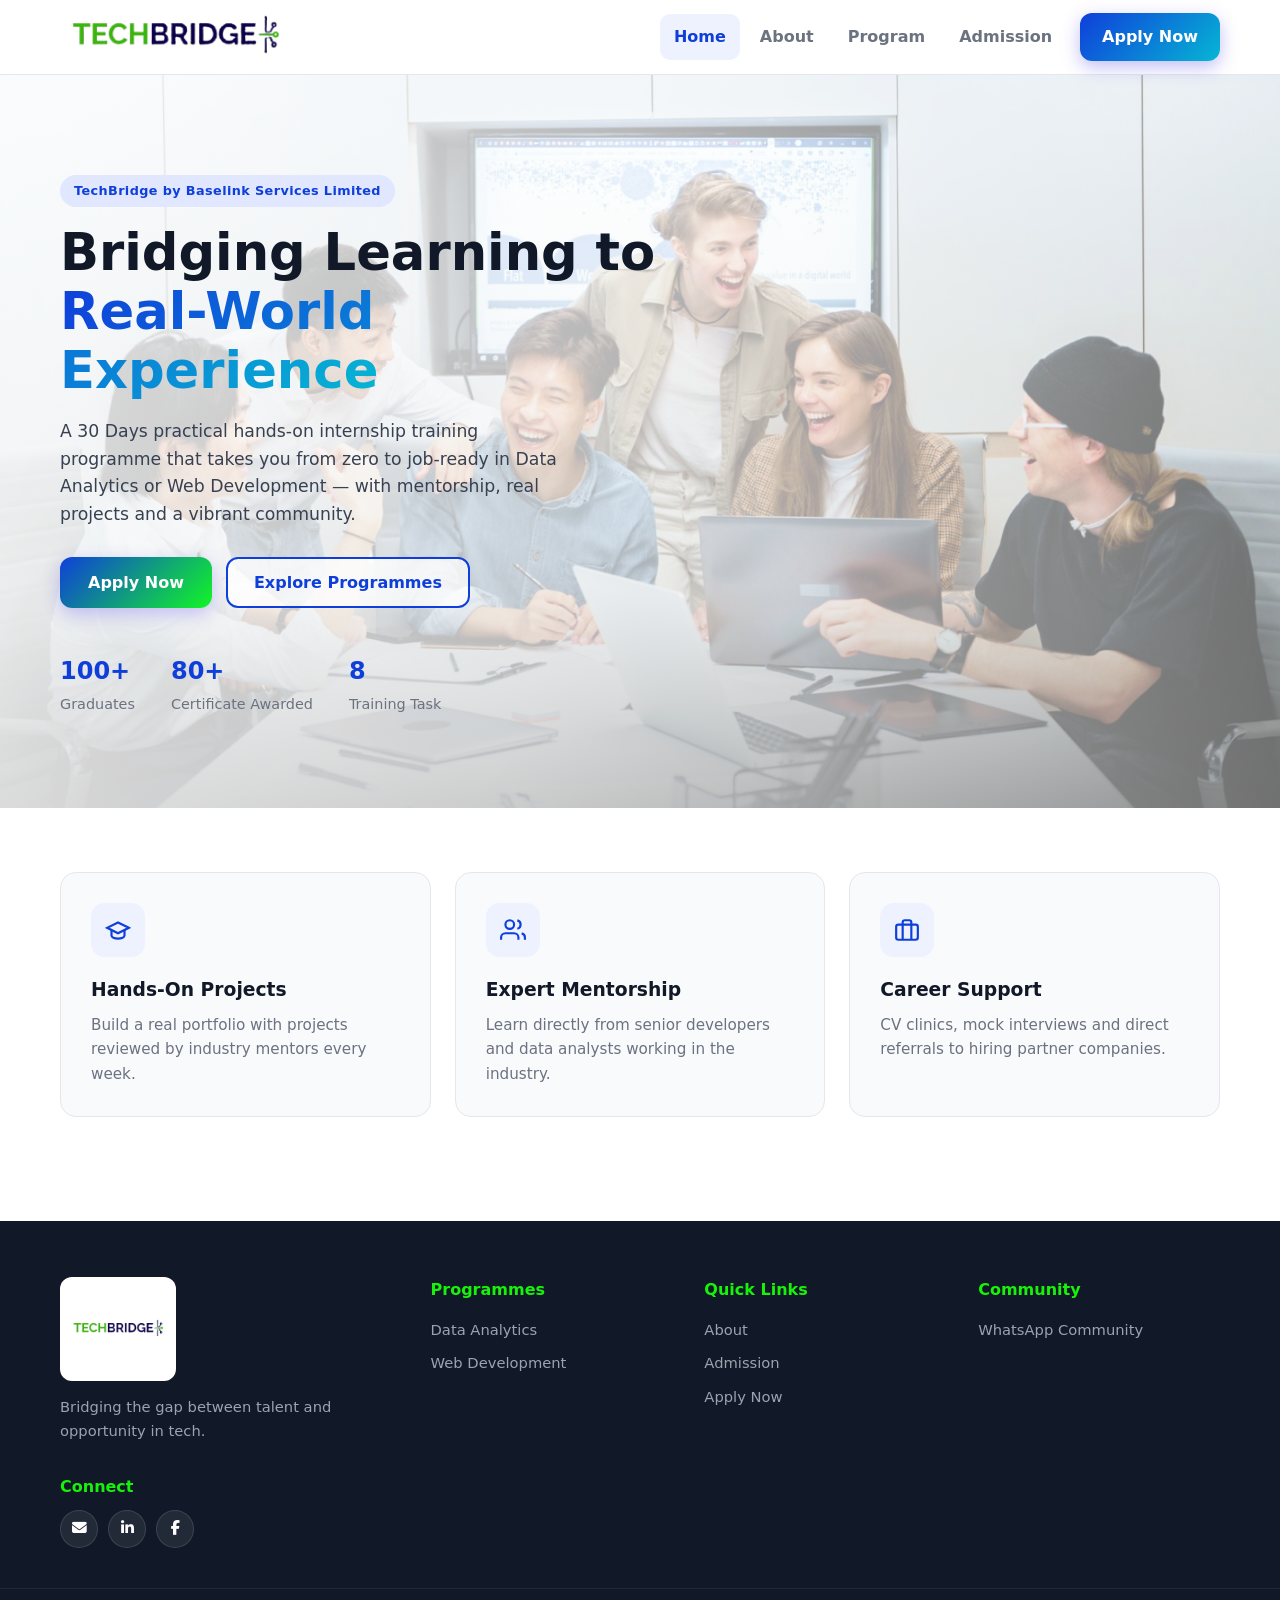
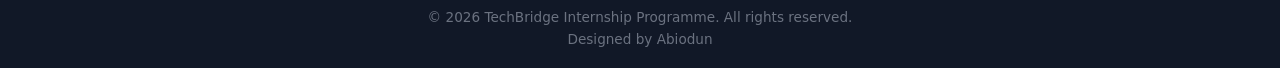
<file: index.html>
<!DOCTYPE html>
<html lang="en">
<head>
<meta charset="UTF-8">
<meta name="viewport" content="width=device-width, initial-scale=1.0">
<title>TechBridge Services — 30DAYS INTERNSHIP TRAINING</title>
<link rel="icon" type="image/png" href="logo.png">  <link rel="stylesheet" href="https://cdnjs.cloudflare.com/ajax/libs/font-awesome/6.5.2/css/all.min.css"><link rel="stylesheet" href="styles.css">
<base target="_blank">
<base target="_blank">

</head>
<body>

<!-- ================= NAVBAR ================= -->
<header class="navbar" id="navbar">
  <div class="container nav-inner">
    <a href="#home" class="brand" data-page="home">
      <img src="logo.png" alt="TechBridge logo" class="brand-logo">
    </a>

    <nav class="nav-links" id="navLinks">
      <a href="#home" class="nav-link active" data-page="home">Home</a>
      <a href="#about" class="nav-link" data-page="about">About</a>

      <!-- Program with dropdown -->
      <div class="dropdown" id="programDropdown">
        <a href="#program" class="nav-link drop-toggle" data-page="program">
          Program
        </a>
        <div class="dropdown-menu">
          <a href="#program/data-analytics" data-page="program" data-program="data-analytics">
           Data Analytics
          </a>
          <a href="#program/web-development" data-page="program" data-program="web-development">
            Web Development
          </a>
        </div>
      </div>

      <a href="#admission" class="nav-link" data-page="admission">Admission</a>
      <a href="#apply" class="btn-apply" data-page="apply">Apply Now</a>
    </nav>

    <button class="hamburger" id="hamburger" aria-label="Menu">
      <span></span><span></span><span></span>
    </button>
  </div>
</header>

<main>

<!-- ================= HOME ================= -->
<section class="page active" id="page-home">
  <div class="hero">
    <div class="container hero-grid">
      <div class="hero-text">
        <span class="badge">TechBridge by Baselink Services Limited</span>
        <h1>Bridging Learning to <br><span class="grad">Real-World Experience</span></h1>
        <p>A 30 Days practical hands-on internship training programme that takes you from zero to job-ready in Data Analytics or Web Development — with mentorship, real projects and a vibrant community.</p>
        <div class="hero-cta">
          <a href="#apply" class="btn-primary" data-page="apply">Apply Now</a>
          <a href="#program" class="btn-ghost" data-page="program">Explore Programmes</a>
        </div>
        <div class="hero-stats">
          <div><strong>100+</strong><span>Graduates</span></div>
          <div><strong>80+</strong><span>Certificate Awarded</span></div>
          <div><strong>8</strong><span>Training Task</span></div>
        </div>
      </div>
    </div>
  </div>

  <div class="container features">
    <div class="feature-card">
      <div class="f-icon"><svg width="26" height="26" viewBox="0 0 24 24" fill="none" stroke="currentColor" stroke-width="2"><path d="M22 10L12 5 2 10l10 5 10-5z"/><path d="M6 12v5c0 1.7 2.7 3 6 3s6-1.3 6-3v-5"/></svg></div>
      <h3>Hands-On Projects</h3>
      <p>Build a real portfolio with projects reviewed by industry mentors every week.</p>
    </div>
    <div class="feature-card">
      <div class="f-icon"><svg width="26" height="26" viewBox="0 0 24 24" fill="none" stroke="currentColor" stroke-width="2"><path d="M17 21v-2a4 4 0 00-4-4H5a4 4 0 00-4 4v2"/><circle cx="9" cy="7" r="4"/><path d="M23 21v-2a4 4 0 00-3-3.87M16 3.13a4 4 0 010 7.75"/></svg></div>
      <h3>Expert Mentorship</h3>
      <p>Learn directly from senior developers and data analysts working in the industry.</p>
    </div>
    <div class="feature-card">
      <div class="f-icon"><svg width="26" height="26" viewBox="0 0 24 24" fill="none" stroke="currentColor" stroke-width="2"><rect x="2" y="7" width="20" height="14" rx="2"/><path d="M16 21V5a2 2 0 00-2-2h-4a2 2 0 00-2 2v16"/></svg></div>
      <h3>Career Support</h3>
      <p>CV clinics, mock interviews and direct referrals to hiring partner companies.</p>
    </div>
  </div>
</section>

<!-- ================= ABOUT ================= -->
<section class="page" id="page-about">
  <div class="container section-pad">
    <div class="about-grid">
      <div class="about-img">
        <img src="hero-interns.png" alt="TechBridge training session">
      </div>
      <div>
        <span class="badge">About TechBridge</span>
        <h2>Bridging the gap between talent and opportunity</h2>
        <p>TechBridge is a tech internship training initiative designed to equip young graduates and career-switchers with in-demand digital skills. We combine structured curricula, live classes, practical assignments and community learning to turn beginners into employable tech professionals.</p>
        <p>Our mission is simple: <strong>no one should be left behind in the digital economy.</strong> Whether you dream of analysing data that drives business decisions or building websites used by thousands, TechBridge gives you the bridge to get there.</p>
      
        
        <ul class="check-list">
        <span class="badge">Benefits in TechBridge</span>
          <li>30Days intensive, internship-style training</li>
          <li>Choose between Data Analytics and Web Development</li>
          <li>Certification plus Recommendation letter on completion</li>
          <li>Lifetime access to the TechBridge alumni community</li>
          <li>Fast job alert from the techbridge job board</li>
        </ul>
      </div>
    </div>
  </div>
</section>

<!-- ================= PROGRAM DETAIL ================= -->
<section class="page" id="page-program">
  <div class="container section-pad">
    <div class="program-tabs">
      <button class="tab-btn" data-prog-tab="data-analytics">Data Analytics</button>
      <button class="tab-btn" data-prog-tab="web-development">Web Development</button>
    </div>

    <div class="program-start-grid" aria-label="Start a training track">
      <a class="program-start-card" href="Program.html#data-analytics">
        <span class="start-tag">Data Analytics</span>
        <h3>Start Now</h3>
        <p>Unlock 8 practical analytics tasks and track your 30-day training journey.</p>
        <span class="start-action">Enter access code <span aria-hidden="true">&rarr;</span></span>
      </a>
      <a class="program-start-card" href="Program.html#web-development">
        <span class="start-tag">Web Development</span>
        <h3>Start Now</h3>
        <p>Unlock 8 hands-on development tasks and monitor your progress over 30 days.</p>
        <span class="start-action">Enter access code <span aria-hidden="true">&rarr;</span></span>
      </a>
    </div>

    <div id="programContent"><!-- rendered by JS --></div>
  </div>
</section>

<!-- ================= ADMISSION ================= -->
<section class="page" id="page-admission">
  <div class="container section-pad">
    <div class="section-head">
      <span class="badge">Admissions</span>
      <h2>How to Get Admitted</h2>
      <p>Four simple steps stand between you and your TechBridge seat.</p>
    </div>
    <div class="steps">
      <div class="step">
        <div class="step-num">1</div>
        <h3>Choose a Programme</h3>
        <p>Review the Data Analytics and Web Development tracks and pick the one that fits your goals.</p>
      </div>
      <div class="step">
        <div class="step-num">2</div>
        <h3>Apply Online</h3>
        <p>Download the application form on the Apply Now page, complete it and submit before the deadline.</p>
      </div>
      <div class="step">
        <div class="step-num">3</div>
        <h3>Join the Community</h3>
        <p>Joining the TechBridge WhatsApp Community is mandatory — assessments and updates are announced there.</p>
      </div>
      <div class="step">
        <div class="step-num">4</div>
        <h3>Assessment &amp; Onboarding</h3>
        <p>Shortlisted candidates complete a short aptitude assessment, then receive onboarding details.</p>
      </div>
    </div>
    <div class="cta-band">
      <div>
        <h3>Ready to start your journey?</h3>
        <p>Applications for the 2026/2027 cohort close soon.</p>
      </div>
      <a href="#apply" class="btn-primary" data-page="apply">Apply Now</a>
    </div>
  </div>
</section>

<!-- ================= APPLY NOW ================= -->
<section class="page" id="page-apply">
  <div class="container section-pad">
    <div class="section-head">
      <span class="badge">Apply Now</span>
      <h2>Application &amp; Submission</h2>
      <p>Follow the three steps below to complete your application.</p>
    </div>

    <div class="apply-grid">
      <!-- Step 1: Download form -->
      <div class="apply-card">
        <div class="apply-step-tag">Step 1</div>
        <div class="f-icon"><svg width="26" height="26" viewBox="0 0 24 24" fill="none" stroke="currentColor" stroke-width="2"><path d="M21 15v4a2 2 0 01-2 2H5a2 2 0 01-2-2v-4"/><path d="M7 10l5 5 5-5"/><path d="M12 15V3"/></svg></div>
        <h3>Download Application Form</h3>
        <p>Get the official TechBridge application form (PDF). Fill in all sections clearly.</p>
        <a href="https://docs.google.com/forms/u/0/d/e/1FAIpQLScoEhKAAUHw0lB2lzI5oT4x_VPQNSY2XE8Hv71q0XZ7IS_3bA/closedform" download class="btn-primary btn-block">
          Download Application Form
        </a>
      </div>

      <!-- Step 2: Mandatory WhatsApp -->
      <div class="apply-card highlight">
        <div class="apply-step-tag">Step 2 — Mandatory</div>
        <div class="f-icon wa"><svg width="26" height="26" viewBox="0 0 24 24" fill="currentColor"><path d="M17.47 14.38c-.3-.15-1.76-.87-2.03-.97-.27-.1-.47-.15-.67.15-.2.3-.77.96-.94 1.16-.17.2-.35.22-.64.07-.3-.15-1.26-.46-2.4-1.47-.88-.79-1.48-1.76-1.65-2.06-.17-.3-.02-.46.13-.6.13-.14.3-.35.45-.52.15-.17.2-.3.3-.5.1-.2.05-.37-.02-.52-.08-.15-.67-1.62-.92-2.22-.24-.58-.49-.5-.67-.51h-.57c-.2 0-.52.07-.8.37-.27.3-1.04 1.02-1.04 2.5 0 1.47 1.07 2.89 1.22 3.09.15.2 2.11 3.22 5.1 4.51.71.31 1.27.49 1.7.63.72.23 1.37.2 1.88.12.58-.09 1.76-.72 2-1.42.25-.7.25-1.3.18-1.42-.07-.12-.27-.2-.57-.35m-5.42 7.4h-.01a9.87 9.87 0 01-5.03-1.38l-.36-.21-3.74.98 1-3.65-.24-.37a9.86 9.86 0 01-1.51-5.26c0-5.45 4.44-9.88 9.9-9.88a9.82 9.82 0 016.99 2.9 9.82 9.82 0 012.89 7c0 5.45-4.44 9.87-9.89 9.87m8.42-18.29A11.82 11.82 0 0012.05 0C5.5 0 .16 5.33.16 11.89c0 2.1.55 4.14 1.59 5.95L.05 24l6.3-1.65a11.9 11.9 0 005.68 1.45h.01c6.55 0 11.89-5.33 11.89-11.89 0-3.18-1.24-6.16-3.48-8.41"/></svg></div>
        <h3>Join TechBridge WhatsApp Community</h3>
        <p>Joining the WhatsApp community is <strong>mandatory</strong>. Admission updates, assessment dates and onboarding instructions are only announced there.</p>
        <a href="https://chat.whatsapp.com/Techbridge Whatsapp Community" target="_blank" rel="noopener" class="btn-wa btn-block">
          Join WhatsApp Community
        </a>
      </div>

      <!-- Step 3: Submit -->
      <div class="apply-card">
        <div class="apply-step-tag">Step 3</div>
        <div class="f-icon"><svg width="26" height="26" viewBox="0 0 24 24" fill="none" stroke="currentColor" stroke-width="2"><path d="M22 2L11 13"/><path d="M22 2l-7 20-4-9-9-4 20-7z"/></svg></div>
        <h3>Submit Your Application</h3>
        <p>Upload your completed application form below and confirm you have joined the WhatsApp community.</p>
        <form id="applyForm" class="apply-form">
          <input type="text" id="applicantName" placeholder="Full Name" required>
          <input type="email" id="applicantEmail" placeholder="Email Address" required>
          

          <!-- Upload completed application form -->
          <input type="file" id="applicationFile" accept=".pdf,.doc,.docx,.jpg,.jpeg,.png" required hidden>
          <label class="file-drop" for="applicationFile" id="fileDropLabel">
            <svg width="24" height="24" viewBox="0 0 24 24" fill="none" stroke="currentColor" stroke-width="2"><path d="M21 15v4a2 2 0 01-2 2H5a2 2 0 01-2-2v-4"/><path d="M17 8l-5-5-5 5"/><path d="M12 3v12"/></svg>
            <span id="fileDropText"><strong>Upload completed application form</strong><small>PDF, DOC or image — max 10 MB</small></span>
          </label>
          <p class="file-error" id="fileError" hidden>Please upload your completed application form to submit.</p>

          <label class="confirm-check">
            <input type="checkbox" id="waConfirm" required>
            <span>I confirm that I have joined the <strong>TechBridge WhatsApp Community</strong> (mandatory).</span>
          </label>
          <button type="submit" class="btn-primary btn-block">Submit Application</button>
        </form>
        <div id="applySuccess" class="apply-success" hidden>
          <svg width="40" height="40" viewBox="0 0 24 24" fill="none" stroke="#16a34a" stroke-width="2"><circle cx="12" cy="12" r="10"/><path d="M8 12l3 3 5-6"/></svg>
          <p><strong>Application received!</strong><br>Check the WhatsApp community for your assessment schedule.</p>
        </div>
      </div>
    </div>
  </div>
</section>

</main>

<!-- ================= FOOTER ================= -->
<footer class="footer">
  <div class="container footer-grid">
    <div>
      <span class="footer-logo-chip"><img src="logo.png" alt="TechBridge logo" class="footer-logo"></span>
      <p>Bridging the gap between talent and opportunity in tech.</p>
    </div>
    <div>
      <h4>Programmes</h4>
      <a href="#program/data-analytics" data-page="program" data-program="data-analytics">Data Analytics</a>
      <a href="#program/web-development" data-page="program" data-program="web-development">Web Development</a>
    </div>
    <div>
      <h4>Quick Links</h4>
      <a href="#about" data-page="about">About</a>
      <a href="#admission" data-page="admission">Admission</a>
      <a href="#apply" data-page="apply">Apply Now</a>
    </div>
    <div>
      <h4>Community</h4>
      <a href="https://chat.whatsapp.com/Techbridge Whatsapp Community" target="_blank" rel="noopener">WhatsApp Community</a>
    </div>
    <div>
      <h4>Connect</h4>
      <div class="footer-connect-list">
        <a class="footer-social-link" href="mailto:techbridgebaselink@gmail.com" aria-label="Gmail" target="_blank" rel="noopener"><i class="fa-solid fa-envelope"></i></a>
        <a class="footer-social-link" href="https://www.linkedin.com/company/techbridge-services/" aria-label="LinkedIn" target="_blank" rel="noopener"><i class="fa-brands fa-linkedin-in"></i></a>
        <a class="footer-social-link" href="https://www.facebook.com/p/Baselink-Services-100066771475783/" aria-label="Facebook" target="_blank" rel="noopener"><i class="fa-brands fa-facebook-f"></i></a>
      </div>
    </div>
  </div>
  <div class="footer-bar">© 2026 TechBridge Internship Programme. All rights reserved.<br>Designed by Abiodun</div>
</footer>

<script src="script.js"></script>
</body>
</html>
</file>
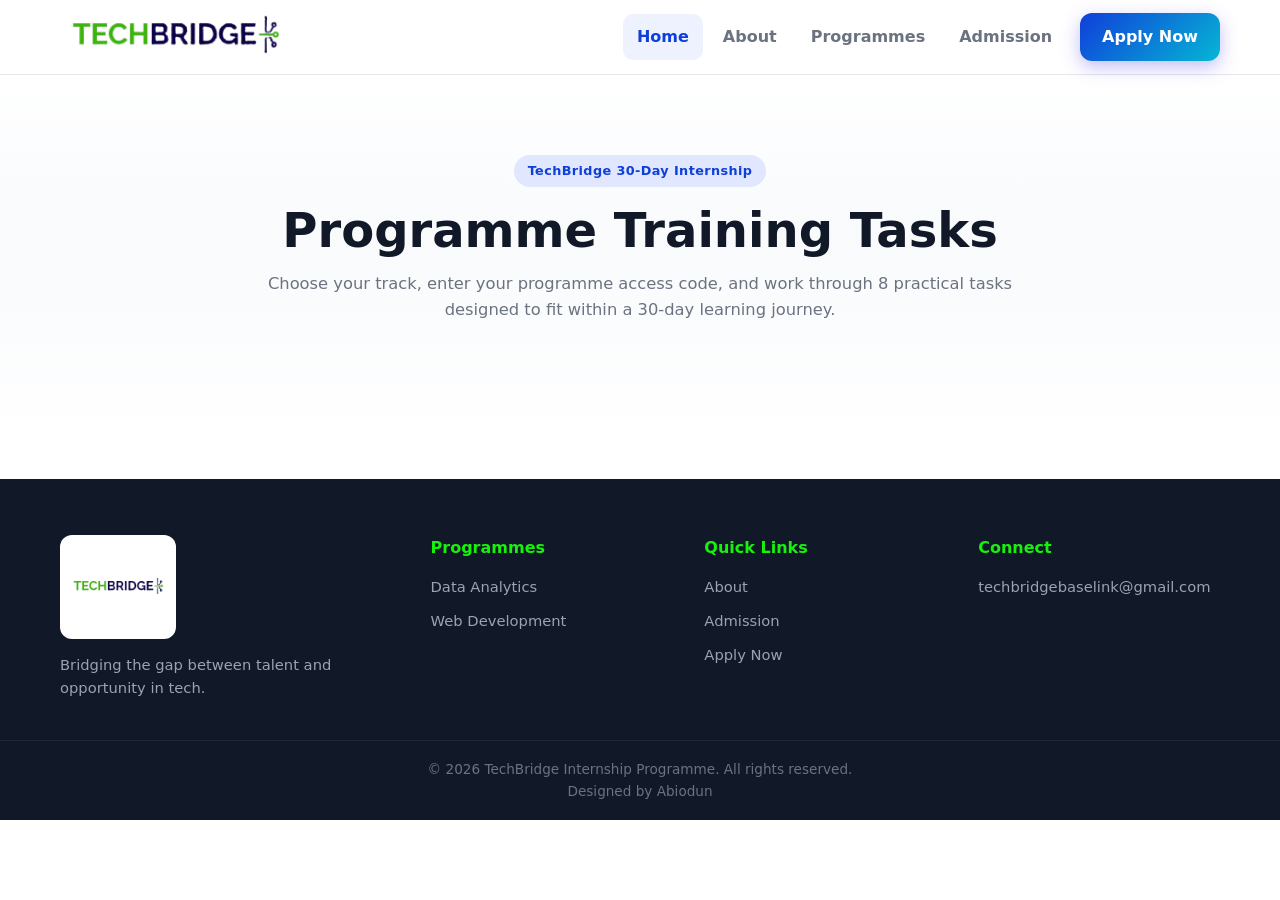
<file: Program.html>
<!DOCTYPE html>
<html lang="en">
<head>
  <meta charset="UTF-8">
  <meta name="viewport" content="width=device-width, initial-scale=1.0">
  <title>Program Tasks — TechBridge Services</title>
  <link rel="icon" type="image/png" href="logo.png">
  <link rel="stylesheet" href="styles.css">
<base target="_blank">
</head>
<body>

<!-- ================= NAVBAR ================= -->
<header class="navbar" id="navbar">
  <div class="container nav-inner">
    <a href="index.html#home" class="brand" aria-label="TechBridge home">
      <img src="logo.png" alt="TechBridge logo" class="brand-logo">
    </a>

    <nav class="nav-links" id="navLinks" aria-label="Primary navigation">
      <a href="index.html#home" class="nav-link active">Home</a>
      <a href="index.html#about" class="nav-link">About</a>
      <a href="index.html#program" class="nav-link">Programmes</a>
      <a href="index.html#admission" class="nav-link">Admission</a>
      <a href="index.html#apply" class="btn-apply">Apply Now</a>
    </nav>

    <button class="hamburger" id="hamburger" aria-label="Open menu" aria-expanded="false">
      <span></span><span></span><span></span>
    </button>
  </div>
</header>

<main class="page active program-task-page">

<!-- ================= PROGRAMME TASKS ================= -->
<section class="container section-pad">
  <div class="program-page-head">
    <span class="badge">TechBridge 30-Day Internship</span>
    <h1>Programme Training Tasks</h1>
    <p>Choose your track, enter your programme access code, and work through 8 practical tasks designed to fit within a 30-day learning journey.</p>
  </div>

  <!-- Access code gate -->
  <section class="access-panel" id="accessPanel" aria-labelledby="accessTitle" hidden>
    <div class="access-card">
      <div class="access-lock" aria-hidden="true">
        <svg width="30" height="30" viewBox="0 0 24 24" fill="none" stroke="currentColor" stroke-width="2" stroke-linecap="round" stroke-linejoin="round">
          <rect x="3" y="11" width="18" height="11" rx="2"></rect>
          <path d="M7 11V7a5 5 0 0 1 10 0v4"></path>
        </svg>
      </div>
      <span class="badge">Restricted Programme Area</span>
      <h2 id="accessTitle">Enter Access Code</h2>
      <p id="accessIntro">Enter the access code provided by TechBridge to open your 30-day task list.</p>

      <form class="access-form" id="accessForm" novalidate>
        <label for="accessCode" hidden>Access code</label>
        <input type="password" id="accessCode" placeholder="Enter access code" autocomplete="off" required>
        <p class="access-error" id="accessError" role="alert" hidden>Incorrect access code. Please try again.</p>
        <button type="submit" class="btn-primary btn-block">Unlock Tasks</button>
      </form>
      <p class="access-note">Access codes are not case-sensitive. Only enter a code shared by TechBridge.</p>
    </div>
  </section>

  <!-- Unlocked task area -->
  <section class="task-area" id="taskArea" hidden aria-live="polite">
    <div class="task-toolbar">
      <div>
        <span class="badge">Tasks Unlocked</span>
        <h2 id="activeProgramName">Programme Tasks</h2>
      </div>
      <div class="task-toolbar-actions">
        <button class="btn-secondary" type="button" id="changeProgramBtn">Change Programme</button>
        <button class="btn-danger" type="button" id="resetProgressBtn">Reset Progress</button>
      </div>
    </div>

    <div class="progress-card">
      <div class="progress-card-head">
        <h3>Overall 30-Day Progress</h3>
        <strong id="overallProgressText">0 / 8 tasks completed</strong>
      </div>
      <div class="progress-track" role="progressbar" aria-label="Overall task completion" aria-valuemin="0" aria-valuemax="8" aria-valuenow="0" id="overallProgressTrack">
        <span class="progress-fill" id="overallProgressFill"></span>
      </div>
      <div class="progress-days"><span>Day 1</span><span>Day 30</span></div>
      <p class="progress-note" id="progressNote">Check off each task as you complete it. Your progress is saved on this device.</p>
    </div>

    <div class="task-grid" id="taskGrid"></div>
  </section>
</section>
</main>

<!-- ================= FOOTER ================= -->
<footer class="footer">
  <div class="container footer-grid">
    <div>
      <span class="footer-logo-chip"><img src="logo.png" alt="TechBridge logo" class="footer-logo"></span>
      <p>Bridging the gap between talent and opportunity in tech.</p>
    </div>
    <div>
      <h4>Programmes</h4>
      <a href="index.html#program/data-analytics">Data Analytics</a>
      <a href="index.html#program/web-development">Web Development</a>
    </div>
    <div>
      <h4>Quick Links</h4>
      <a href="index.html#about">About</a>
      <a href="index.html#admission">Admission</a>
      <a href="index.html#apply">Apply Now</a>
    </div>
    <div>
      <h4>Connect</h4>
      <a href="mailto:techbridgebaselink@gmail.com">techbridgebaselink@gmail.com</a>
    </div>
  </div>
  <div class="footer-bar">&copy; 2026 TechBridge Internship Programme. All rights reserved.<br>Designed by Abiodun</div>
</footer>

<script>
(function () {
  'use strict';

  var ACCESS_CODE = 'techbridge';
  var STORAGE_PREFIX = 'techbridge-task-progress-';

  var programs = {
    'data-analytics': {
      shortName: 'Data Analytics',
      title: 'Data Analytics Tasks',
      intro: 'Follow eight practical milestones from data preparation to a final analytics presentation.',
      tasks: [
        { days: 'Days 1–3', title: 'Set Up Your Analytics Workspace', description: 'Install your spreadsheet tool, organize your project folders, and complete a data hygiene checklist.' },
        { days: 'Days 4–6', title: 'Collect and Clean Sample Data', description: 'Gather a sample dataset, remove duplicates, correct formats, and document every cleaning step.' },
        { days: 'Days 7–9', title: 'Master Spreadsheet Formulas', description: 'Use formulas, functions, and pivot tables to summarize raw data and answer practical questions.' },
        { days: 'Days 10–13', title: 'Learn SQL Fundamentals', description: 'Write SELECT, WHERE, GROUP BY, and JOIN queries to retrieve and aggregate information from tables.' },
        { days: 'Days 14–17', title: 'Build Your First Dashboard', description: 'Turn cleaned data into clear charts and an interactive dashboard with a simple written insight.' },
        { days: 'Days 18–22', title: 'Complete a Business Analysis Project', description: 'Analyze a realistic business dataset, identify trends, and prepare a concise KPI report.' },
        { days: 'Days 23–27', title: 'Publish Your Portfolio', description: 'Polish your workbook and dashboard, add documentation, and publish the project to your portfolio.' },
        { days: 'Days 28–30', title: 'Final Assessment and Review', description: 'Submit your capstone, present your findings, and apply mentor feedback to improve your work.' }
      ]
    },
    'web-development': {
      shortName: 'Web Development',
      title: 'Web Development Tasks',
      intro: 'Move through eight practical milestones from web foundations to a reviewed final project.',
      tasks: [
        { days: 'Days 1–3', title: 'Set Up Your Development Environment', description: 'Install your code editor, browser tools, and Git, then create your first project repository.' },
        { days: 'Days 4–7', title: 'Build a Semantic HTML Page', description: 'Create a structured webpage with headings, navigation, content sections, forms, and accessible markup.' },
        { days: 'Days 8–11', title: 'Style a Responsive Layout', description: 'Apply CSS layouts, typography, colors, hover states, and mobile-first responsive design rules.' },
        { days: 'Days 12–15', title: 'Add JavaScript Interactivity', description: 'Use variables, functions, events, and DOM manipulation to make the page respond to users.' },
        { days: 'Days 16–19', title: 'Work with APIs and Data', description: 'Fetch sample data, handle loading and error states, and render the results dynamically.' },
        { days: 'Days 20–24', title: 'Build a Mini Web Project', description: 'Combine HTML, CSS, and JavaScript to deliver an interactive project with complete validation.' },
        { days: 'Days 25–27', title: 'Deploy Your Portfolio', description: 'Host your project, write clear documentation, and add the live link to your portfolio.' },
        { days: 'Days 28–30', title: 'Final Project and Code Review', description: 'Submit your capstone project, walk through your code, and implement final mentor feedback.' }
      ]
    }
  };

  var startButtons = document.querySelectorAll('[data-start-program]');
  var programStartGrid = document.getElementById('programStartGrid');
  var accessPanel = document.getElementById('accessPanel');
  var accessForm = document.getElementById('accessForm');
  var accessCode = document.getElementById('accessCode');
  var accessError = document.getElementById('accessError');
  var accessTitle = document.getElementById('accessTitle');
  var accessIntro = document.getElementById('accessIntro');
  var taskArea = document.getElementById('taskArea');
  var activeProgramName = document.getElementById('activeProgramName');
  var taskGrid = document.getElementById('taskGrid');
  var overallProgressText = document.getElementById('overallProgressText');
  var overallProgressTrack = document.getElementById('overallProgressTrack');
  var overallProgressFill = document.getElementById('overallProgressFill');
  var progressNote = document.getElementById('progressNote');
  var changeProgramBtn = document.getElementById('changeProgramBtn');
  var resetProgressBtn = document.getElementById('resetProgressBtn');
  var hamburger = document.getElementById('hamburger');
  var navLinks = document.getElementById('navLinks');

  var activeProgramKey = null;

  function getSavedProgress(key) {
    try {
      return JSON.parse(localStorage.getItem(STORAGE_PREFIX + key) || '[]');
    } catch (error) {
      return [];
    }
  }

  function saveProgress(key, completedIndexes) {
    localStorage.setItem(STORAGE_PREFIX + key, JSON.stringify(completedIndexes));
  }

  function updateOverallProgress() {
    var checked = taskGrid.querySelectorAll('input[type="checkbox"]:checked').length;
    var percentage = Math.round((checked / 8) * 100);

    overallProgressText.textContent = checked + ' / 8 tasks completed';
    overallProgressFill.style.width = percentage + '%';
    overallProgressTrack.setAttribute('aria-valuenow', String(checked));
    progressNote.textContent = checked === 8
      ? 'Excellent work — you have completed all 8 tasks within the 30-day journey.'
      : 'Check off each task as you complete it. Your progress is saved on this device.';
  }

  function buildTaskCards(key) {
    var program = programs[key];
    taskGrid.innerHTML = '';

    program.tasks.forEach(function (task, index) {
      var card = document.createElement('article');
      card.className = 'task-card';

      var cardTop = document.createElement('div');
      cardTop.className = 'task-card-top';

      var taskNumber = document.createElement('div');
      taskNumber.className = 'task-number';
      taskNumber.textContent = String(index + 1).padStart(2, '0');
      taskNumber.setAttribute('aria-label', 'Task ' + (index + 1));

      var taskDays = document.createElement('span');
      taskDays.className = 'task-days';
      taskDays.textContent = task.days;

      cardTop.appendChild(taskNumber);
      cardTop.appendChild(taskDays);

      var heading = document.createElement('h3');
      heading.textContent = task.title;

      var description = document.createElement('p');
      description.textContent = task.description;

      var positionLabel = document.createElement('div');
      positionLabel.className = 'task-position-label';
      positionLabel.textContent = 'Task ' + (index + 1) + ' of 8 • ' + task.days + ' of 30';

      var track = document.createElement('div');
      track.className = 'task-track';
      track.setAttribute('role', 'progressbar');
      track.setAttribute('aria-label', 'Position across the 8-task programme');
      track.setAttribute('aria-valuemin', '0');
      track.setAttribute('aria-valuemax', '8');
      track.setAttribute('aria-valuenow', String(index + 1));

      var fill = document.createElement('span');
      fill.className = 'task-track-fill';
      fill.style.width = (((index + 1) / 8) * 100) + '%';
      track.appendChild(fill);

      var label = document.createElement('label');
      label.className = 'task-check';

      var checkbox = document.createElement('input');
      checkbox.type = 'checkbox';
      checkbox.dataset.taskIndex = String(index);
      checkbox.checked = getSavedProgress(key).indexOf(index) !== -1;

      var labelText = document.createElement('span');
      labelText.textContent = 'Mark task as complete';

      var completeNote = document.createElement('span');
      completeNote.className = 'task-complete-note';
      completeNote.textContent = 'Completed';

      label.appendChild(checkbox);
      label.appendChild(labelText);
      label.appendChild(completeNote);

      card.appendChild(cardTop);
      card.appendChild(heading);
      card.appendChild(description);
      card.appendChild(positionLabel);
      card.appendChild(track);
      card.appendChild(label);

      if (checkbox.checked) {
        card.classList.add('completed');
      }

      checkbox.addEventListener('change', function () {
        var completed = getSavedProgress(key);
        var currentIndex = Number(checkbox.dataset.taskIndex);

        if (checkbox.checked && completed.indexOf(currentIndex) === -1) {
          completed.push(currentIndex);
        }

        if (!checkbox.checked) {
          completed = completed.filter(function (item) { return item !== currentIndex; });
        }

        completed.sort(function (a, b) { return a - b; });
        saveProgress(key, completed);
        card.classList.toggle('completed', checkbox.checked);
        updateOverallProgress();
      });

      taskGrid.appendChild(card);
    });

    updateOverallProgress();
  }

  function showAccessGate(key) {
    if (!programs[key]) {
      return;
    }

    activeProgramKey = key;
    var program = programs[key];

    accessTitle.textContent = 'Unlock ' + program.shortName + ' Tasks';
    accessIntro.textContent = 'Enter the access code provided by TechBridge to open the 8-task, 30-day ' + program.shortName + ' journey.';
    accessCode.value = '';
    accessError.hidden = true;
    accessPanel.hidden = false;
    taskArea.hidden = true;

    if (history.replaceState) {
      history.replaceState(null, '', '#' + key);
    }

    accessCode.focus();
    accessPanel.scrollIntoView({ behavior: 'smooth', block: 'center' });
  }

  function unlockProgram() {
    var enteredCode = accessCode.value.trim().toLowerCase();

    if (enteredCode !== ACCESS_CODE) {
      accessError.hidden = false;
      accessCode.focus();
      accessCode.select();
      return;
    }

    accessError.hidden = true;
    accessPanel.hidden = true;
    taskArea.hidden = false;
    activeProgramName.textContent = programs[activeProgramKey].title;
    buildTaskCards(activeProgramKey);
    taskArea.scrollIntoView({ behavior: 'smooth', block: 'start' });
  }

  startButtons.forEach(function (button) {
    button.addEventListener('click', function () {
      showAccessGate(button.getAttribute('data-start-program'));
    });
  });

  accessForm.addEventListener('submit', function (event) {
    event.preventDefault();
    unlockProgram();
  });

  changeProgramBtn.addEventListener('click', function () {
    taskArea.hidden = true;
    accessPanel.hidden = true;
    programStartGrid.scrollIntoView({ behavior: 'smooth', block: 'center' });
  });

  resetProgressBtn.addEventListener('click', function () {
    var shouldReset = window.confirm('Reset all saved progress for this programme?');
    if (!shouldReset || !activeProgramKey) {
      return;
    }

    saveProgress(activeProgramKey, []);
    buildTaskCards(activeProgramKey);
  });

  hamburger.addEventListener('click', function () {
    var isOpen = navLinks.classList.toggle('open');
    hamburger.setAttribute('aria-expanded', String(isOpen));
  });

  navLinks.querySelectorAll('a').forEach(function (link) {
    link.addEventListener('click', function () {
      navLinks.classList.remove('open');
      hamburger.setAttribute('aria-expanded', 'false');
    });
  });

  var initialProgramKey = window.location.hash.replace('#', '');
  if (programs[initialProgramKey]) {
    showAccessGate(initialProgramKey);
  }
})();
</script>
</body>
</html>
</file>
<file: styles.css>
/* ============ TechBridge Styles ============ */
:root{
  --indigo:#0f3fda; --indigo-d:#12f625; --cyan:#06b6d4;
  --ink:#111827; --muted:#6b7280; --bg:#f8fafc; --line:#e5e7eb;
  --wa:#25d366; --radius:16px;
  --shadow:0 10px 30px rgba(17,24,39,.08);
}
*{margin:0;padding:0;box-sizing:border-box}
body{font-family:'Segoe UI',system-ui,Arial,sans-serif;color:var(--ink);background:#fff;line-height:1.6}
img{max-width:100%;display:block}
a{text-decoration:none;color:inherit}
.container{width:min(1160px,92%);margin:0 auto}

/* ---------- Navbar ---------- */
.navbar{position:sticky;top:0;z-index:100;background:rgba(255,255,255,.95);backdrop-filter:blur(10px);border-bottom:1px solid var(--line)}
.nav-inner{display:flex;align-items:center;justify-content:space-between;height:74px}
.brand-logo{height:230px;width:auto;object-fit:contain}
.nav-links{display:flex;align-items:center;gap:6px}
.nav-link{padding:10px 14px;border-radius:10px;font-weight:600;color:var(--muted);transition:.2s;display:flex;align-items:center;gap:5px}
.nav-link:hover,.nav-link.active{color:var(--indigo);background:#eef2ff}
.chev{transition:transform .25s}
.dropdown{position:relative}
.dropdown-menu{position:absolute;top:calc(100% + 8px);left:0;min-width:230px;background:#fff;border:1px solid var(--line);border-radius:14px;box-shadow:var(--shadow);padding:8px;opacity:0;visibility:hidden;transform:translateY(8px);transition:.25s}
.dropdown.open .dropdown-menu{opacity:1;visibility:visible;transform:translateY(0)}
.dropdown.open .chev{transform:rotate(180deg)}
.dropdown-menu a{display:flex;align-items:center;gap:10px;padding:11px 14px;border-radius:10px;font-weight:600;color:var(--ink)}
.dropdown-menu a:hover{background:#eef2ff;color:var(--indigo)}
.btn-apply{margin-left:8px;background:linear-gradient(135deg,var(--indigo),var(--cyan));color:#fff!important;font-weight:700;padding:11px 22px;border-radius:12px;box-shadow:0 6px 18px rgba(79,70,229,.35);transition:.2s}
.btn-apply:hover{transform:translateY(-2px);box-shadow:0 10px 24px rgba(79,70,229,.45)}
.hamburger{display:none;flex-direction:column;gap:5px;background:none;border:0;cursor:pointer;padding:8px}
.hamburger span{width:24px;height:3px;background:var(--ink);border-radius:3px}

/* ---------- Pages ---------- */
.page{display:none;animation:fade .35s ease}
.page.active{display:block}
@keyframes fade{from{opacity:0;transform:translateY(10px)}to{opacity:1;transform:none}}

/* ---------- Hero (full background image, low transparency) ---------- */
.hero{
  position:relative;
  padding:100px 0 92px;
  overflow:hidden;
  background:url('hero-interns.png') center/cover no-repeat;
}
.hero::before{
  content:'';
  position:absolute;
  inset:0;
  /* light veil keeps text readable while the photo stays clearly visible */
  background:linear-gradient(100deg,rgba(255,255,255,.88) 0%,rgba(255,255,255,.72) 45%,rgba(255,255,255,.42) 100%);
}
.hero .container{position:relative;z-index:1}
.hero-grid{display:grid;grid-template-columns:1fr;gap:48px;align-items:center}
.hero-text{max-width:640px}
.badge{display:inline-block;background:#e0e7ff;color:var(--indigo);font-weight:700;font-size:.8rem;padding:6px 14px;border-radius:999px;letter-spacing:.4px;margin-bottom:16px}
.hero h1{font-size:clamp(2rem,4.5vw,3.2rem);line-height:1.15;margin-bottom:18px}
.grad{background:linear-gradient(135deg,var(--indigo),var(--cyan));-webkit-background-clip:text;background-clip:text;color:transparent}
.hero p{color:#374151;font-size:1.08rem;max-width:520px;margin-bottom:28px}
.hero-cta{display:flex;gap:14px;flex-wrap:wrap}
.hero-stats{display:flex;gap:36px;margin-top:44px}
.hero-stats strong{display:block;font-size:1.5rem;color:var(--indigo)}
.hero-stats span{color:var(--muted);font-size:.9rem}

/* ---------- Buttons ---------- */
.btn-primary{display:inline-block;background:linear-gradient(135deg,var(--indigo),var(--indigo-d));color:#fff;font-weight:700;padding:13px 28px;border-radius:12px;border:0;cursor:pointer;transition:.2s;box-shadow:0 6px 18px rgba(79,70,229,.3);font-size:1rem}
.btn-primary:hover{transform:translateY(-2px)}
.btn-ghost{display:inline-block;border:2px solid var(--indigo);color:var(--indigo);font-weight:700;padding:11px 26px;border-radius:12px;transition:.2s;background:rgba(255,255,255,.75)}
.btn-ghost:hover{background:#eef2ff}
.btn-block{display:block;text-align:center;width:100%}
.btn-wa{display:inline-flex;align-items:center;justify-content:center;gap:10px;background:var(--wa);color:#fff;font-weight:700;padding:13px 28px;border-radius:12px;transition:.2s;box-shadow:0 6px 18px rgba(37,211,102,.35)}
.btn-wa:hover{transform:translateY(-2px);background:#1ebe5b}

/* ---------- Feature cards ---------- */
.features{display:grid;grid-template-columns:repeat(3,1fr);gap:24px;padding:64px 0}
.feature-card{background:var(--bg);border:1px solid var(--line);border-radius:var(--radius);padding:30px;transition:.25s}
.feature-card:hover{transform:translateY(-6px);box-shadow:var(--shadow);border-color:#c7d2fe}
.f-icon{width:54px;height:54px;border-radius:14px;background:#eef2ff;color:var(--indigo);display:flex;align-items:center;justify-content:center;margin-bottom:18px}
.f-icon.wa{background:#dcfce7;color:var(--wa)}
.feature-card h3{margin-bottom:8px}
.feature-card p{color:var(--muted);font-size:.95rem}

/* ---------- Sections ---------- */
.section-pad{padding:80px 0}
.section-head{text-align:center;max-width:640px;margin:0 auto 52px}
.section-head h2{font-size:2.1rem;margin-bottom:12px}
.section-head p{color:var(--muted)}
.about-grid{display:grid;grid-template-columns:.9fr 1.1fr;gap:52px;align-items:center}
.about-img img{border-radius:24px;box-shadow:var(--shadow)}
.about-grid h2{font-size:2rem;margin:6px 0 16px}
.about-grid p{color:var(--muted);margin-bottom:14px}
.check-list{list-style:none;margin-top:10px}
.check-list li{padding:8px 0 8px 34px;position:relative;font-weight:600}
.check-list li::before{content:'';position:absolute;left:0;top:8px;width:22px;height:22px;border-radius:50%;background:#dcfce7 url("data:image/svg+xml,%3Csvg xmlns='http://www.w3.org/2000/svg' viewBox='0 0 24 24' fill='none' stroke='%2316a34a' stroke-width='3'%3E%3Cpath d='M5 13l4 4 10-11'/%3E%3C/svg%3E") center/13px no-repeat}

/* ---------- Program detail ---------- */
.program-tabs{display:flex;gap:12px;justify-content:center;margin-bottom:44px;flex-wrap:wrap}
.tab-btn{padding:12px 30px;border-radius:999px;border:2px solid var(--line);background:#fff;font-weight:700;font-size:1rem;color:var(--muted);cursor:pointer;transition:.2s}
.tab-btn.active{background:linear-gradient(135deg,var(--indigo),var(--cyan));color:#fff;border-color:transparent;box-shadow:0 6px 18px rgba(79,70,229,.3)}
.prog-hero{display:grid;grid-template-columns:1.05fr .95fr;gap:48px;align-items:center;margin-bottom:56px}
.prog-hero img{border-radius:22px;box-shadow:var(--shadow)}
.prog-hero h2{font-size:2rem;margin:4px 0 14px}
.prog-hero p{color:var(--muted)}
.prog-meta{display:flex;gap:14px;flex-wrap:wrap;margin:20px 0 26px}
.prog-meta span{background:var(--bg);border:1px solid var(--line);padding:7px 16px;border-radius:999px;font-size:.85rem;font-weight:700;color:var(--indigo)}
.prog-blocks{display:grid;grid-template-columns:repeat(2,1fr);gap:24px}
.prog-block{background:var(--bg);border:1px solid var(--line);border-radius:var(--radius);padding:28px}
.prog-block h3{display:flex;align-items:center;gap:10px;margin-bottom:14px;font-size:1.1rem}
.prog-block h3 svg{color:var(--indigo);flex-shrink:0}
.prog-block ul{list-style:none}
.prog-block li{padding:7px 0 7px 26px;position:relative;color:var(--muted);font-size:.95rem}
.prog-block li::before{content:'';position:absolute;left:0;top:12px;width:14px;height:14px;border-radius:50%;background:#c7d2fe}
.prog-block li b{color:var(--ink)}
.prog-enroll{margin-top:40px;text-align:center;background:linear-gradient(135deg,var(--indigo),var(--cyan));border-radius:22px;padding:44px 24px;color:#fff}
.prog-enroll h3{font-size:1.6rem;margin-bottom:8px}
.prog-enroll p{opacity:.9;margin-bottom:22px}
.btn-white{display:inline-block;background:#fff;color:var(--indigo);font-weight:800;padding:14px 40px;border-radius:12px;transition:.2s}
.btn-white:hover{transform:translateY(-2px);box-shadow:0 10px 24px rgba(0,0,0,.2)}

/* ---------- Admission steps ---------- */
.steps{display:grid;grid-template-columns:repeat(4,1fr);gap:22px;margin-bottom:56px}
.step{background:var(--bg);border:1px solid var(--line);border-radius:var(--radius);padding:28px 22px;position:relative;transition:.25s}
.step:hover{transform:translateY(-6px);box-shadow:var(--shadow)}
.step-num{width:44px;height:44px;border-radius:50%;background:linear-gradient(135deg,var(--indigo),var(--cyan));color:#fff;font-weight:800;font-size:1.15rem;display:flex;align-items:center;justify-content:center;margin-bottom:16px}
.step h3{font-size:1.05rem;margin-bottom:8px}
.step p{color:var(--muted);font-size:.92rem}
.cta-band{background:#111827;color:#fff;border-radius:22px;padding:38px 44px;display:flex;align-items:center;justify-content:space-between;gap:24px;flex-wrap:wrap}
.cta-band p{color:#9ca3af}

/* ---------- Apply ---------- */
.apply-grid{display:grid;grid-template-columns:repeat(3,1fr);gap:24px;align-items:start}
.apply-card{background:var(--bg);border:1px solid var(--line);border-radius:var(--radius);padding:30px;display:flex;flex-direction:column}
.apply-card.highlight{border:2px solid var(--wa);background:#f0fdf4}
.apply-step-tag{align-self:flex-start;font-size:.72rem;font-weight:800;letter-spacing:.8px;text-transform:uppercase;background:var(--indigo);color:#fff;padding:4px 12px;border-radius:999px;margin-bottom:16px}
.apply-card.highlight .apply-step-tag{background:var(--wa)}
.apply-card h3{margin-bottom:8px;font-size:1.15rem}
.apply-card > p{color:var(--muted);font-size:.93rem;margin-bottom:20px}
.apply-form{display:flex;flex-direction:column;gap:12px;margin-top:auto}
.apply-form input,.apply-form select{padding:12px 14px;border:1.5px solid var(--line);border-radius:10px;font-size:.95rem;background:#fff;font-family:inherit}
.apply-form input:focus,.apply-form select:focus{outline:none;border-color:var(--indigo)}

/* File upload drop zone */
.file-drop{display:flex;align-items:center;gap:12px;background:#fff;border:1.5px dashed var(--indigo);border-radius:10px;padding:13px 14px;cursor:pointer;transition:.2s;color:var(--indigo)}
.file-drop:hover{background:#eef2ff}
.file-drop svg{flex-shrink:0}
.file-drop span{display:flex;flex-direction:column;font-size:.9rem;line-height:1.4;color:var(--ink)}
.file-drop small{color:var(--muted);font-size:.78rem}
.file-drop.has-file{border-style:solid;border-color:#16a34a;background:#f0fdf4}
.file-drop.has-file span{color:#15803d}
.file-error{color:#dc2626;font-size:.82rem;margin:0}
.confirm-check{display:flex;gap:10px;align-items:flex-start;font-size:.85rem;color:var(--muted);background:#fff;border:1.5px solid var(--line);border-radius:10px;padding:12px}
.confirm-check input{margin-top:3px;accent-color:var(--indigo);width:16px;height:16px;flex-shrink:0}
.apply-success{text-align:center;padding:24px 8px}
.apply-success p{margin-top:12px;color:var(--muted)}

/* ---------- Footer ---------- */
.footer{background:#111827;color:#d1d5db;margin-top:40px}
.footer-grid{display:grid;grid-template-columns:1.4fr 1fr 1fr 1fr;gap:32px;padding:56px 0 40px}
.footer-logo-chip{display:inline-flex;background:#fff;border-radius:12px;padding:2px 8px;margin-bottom:14px}
.footer-logo{height:100px;width:auto;object-fit:contain}
.footer p{font-size:.92rem;color:#9ca3af}
.footer h4{color:#17f20b;margin-bottom:10px}
.footer a{display:block;padding:5px 0;color:#9ca3af;font-size:.92rem;transition:.2s}
.footer a:hover{color:#fff}
.footer-connect-list{display:flex;gap:10px;flex-wrap:wrap;margin-top:8px}
.footer-social-link{display:inline-flex!important;align-items:center;justify-content:center;width:38px;height:38px;padding:0!important;border-radius:50%;background:rgba(255,255,255,.08);color:#fff!important;border:1px solid rgba(255,255,255,.12);font-size:1rem;transition:.25s ease}
.footer-social-link:hover{background:#17f20b;color:#111827!important;transform:translateY(-2px);box-shadow:0 8px 18px rgba(23,242,11,.22)}
.footer-bar{border-top:1px solid #1f2937;text-align:center;padding:18px;color:#6b7280;font-size:.85rem}

/* ---------- Responsive ---------- */
@media(max-width:960px){
  .hero-grid,.about-grid,.prog-hero{grid-template-columns:1fr}
  .features,.prog-blocks,.apply-grid{grid-template-columns:1fr}
  .steps{grid-template-columns:repeat(2,1fr)}
  .footer-grid{grid-template-columns:repeat(2,1fr)}
}
@media(max-width:720px){
  .hamburger{display:flex}
  .nav-links{position:fixed;top:74px;left:0;right:0;background:#fff;flex-direction:column;align-items:stretch;padding:16px;gap:4px;border-bottom:1px solid var(--line);box-shadow:var(--shadow);transform:translateY(-130%);transition:.3s}
  .nav-links.open{transform:none}
  .dropdown-menu{position:static;opacity:1;visibility:visible;transform:none;box-shadow:none;border:0;border-left:2px solid var(--line);border-radius:0;margin-left:14px;display:none}
  .dropdown.open .dropdown-menu{display:block}
  .btn-apply{margin:8px 0 0;text-align:center}
  .steps{grid-template-columns:1fr}
  .hero-stats{gap:22px}
  .hero{padding:70px 0 60px}
}

/* ---------- Programme Start Now cards ---------- */
.program-start-grid{display:grid;grid-template-columns:repeat(2,minmax(0,1fr));gap:20px;margin:-14px auto 42px}
.program-start-card{position:relative;display:block;background:linear-gradient(135deg,#f8faff,#eef2ff);border:1px solid #dbe3ff;border-radius:18px;padding:26px;overflow:hidden;transition:.25s}
.program-start-card::after{content:'';position:absolute;right:-38px;top:-38px;width:120px;height:120px;border-radius:50%;background:rgba(6,182,212,.12)}
.program-start-card:hover{transform:translateY(-4px);box-shadow:var(--shadow);border-color:#c7d2fe}
.start-tag{display:inline-block;background:var(--indigo);color:#fff;font-size:.72rem;font-weight:800;letter-spacing:.7px;text-transform:uppercase;padding:5px 12px;border-radius:999px;margin-bottom:12px}
.program-start-card h3{font-size:1.35rem;margin-bottom:6px;color:var(--ink)}
.program-start-card p{color:var(--muted);font-size:.94rem;max-width:440px;margin-bottom:18px}
.start-action{display:inline-flex;align-items:center;gap:8px;color:var(--indigo);font-weight:800}
.start-action span{transition:transform .2s}
.program-start-card:hover .start-action span{transform:translateX(4px)}

/* ---------- Programme Tasks page ---------- */
.program-task-page{background:linear-gradient(180deg,#fff 0%,#f8fafc 45%,#fff 100%)}
.program-page-head{text-align:center;max-width:760px;margin:0 auto 36px}
.program-page-head h1{font-size:clamp(2rem,4vw,3rem);line-height:1.15;margin-bottom:12px}
.program-page-head p{color:var(--muted);font-size:1.02rem}
.program-start-grid.task-page-start{margin:0 auto 32px}
.access-panel{display:grid;place-items:center;padding:18px 0 28px}
.access-card{width:min(520px,100%);background:#fff;border:1px solid var(--line);border-radius:22px;padding:34px;box-shadow:var(--shadow);text-align:center}
.access-lock{width:62px;height:62px;margin:0 auto 18px;border-radius:18px;background:#eef2ff;color:var(--indigo);display:flex;align-items:center;justify-content:center}
.access-card h2{font-size:1.55rem;margin-bottom:8px}
.access-card > p{color:var(--muted);margin-bottom:22px}
.access-form{display:flex;flex-direction:column;gap:12px;text-align:left}
.access-form input{padding:14px 16px;border:1.5px solid var(--line);border-radius:12px;font-size:1rem;background:#fff;font-family:inherit}
.access-form input:focus{outline:none;border-color:var(--indigo);box-shadow:0 0 0 4px rgba(15,63,218,.1)}
.access-error{color:#dc2626;font-size:.86rem;font-weight:600;background:#fef2f2;border:1px solid #fecaca;border-radius:10px;padding:10px 12px}
.access-note{margin:16px 0 0;color:var(--muted);font-size:.82rem}
.task-area{animation:fade .35s ease}
.task-toolbar{display:flex;align-items:flex-end;justify-content:space-between;gap:20px;margin:34px 0 22px;flex-wrap:wrap}
.task-toolbar h2{font-size:1.8rem;margin-top:2px}
.task-toolbar-actions{display:flex;gap:10px;flex-wrap:wrap}
.btn-secondary,.btn-danger{display:inline-flex;align-items:center;justify-content:center;border:1.5px solid var(--line);background:#fff;color:var(--ink);font-weight:700;padding:11px 18px;border-radius:12px;cursor:pointer;transition:.2s;font-size:.92rem}
.btn-secondary:hover{border-color:var(--indigo);color:var(--indigo);background:#eef2ff}
.btn-danger{color:#b91c1c;border-color:#fecaca;background:#fff}
.btn-danger:hover{background:#fef2f2;border-color:#f87171}
.progress-card{background:#fff;border:1px solid var(--line);border-radius:18px;padding:24px;box-shadow:0 8px 24px rgba(17,24,39,.05);margin-bottom:28px}
.progress-card-head{display:flex;align-items:center;justify-content:space-between;gap:14px;margin-bottom:14px}
.progress-card-head h3{font-size:1.05rem}
.progress-card-head strong{color:var(--indigo);font-size:.95rem;white-space:nowrap}
.progress-track{height:16px;background:#e5e7eb;border-radius:999px;overflow:hidden;position:relative}
.progress-fill{display:block;height:100%;width:0%;border-radius:999px;background:linear-gradient(90deg,var(--indigo),var(--cyan));transition:width .35s ease}
.progress-days{display:flex;justify-content:space-between;color:var(--muted);font-size:.8rem;font-weight:700;margin-top:9px}
.progress-note{margin-top:10px;color:var(--muted);font-size:.88rem}
.task-grid{display:grid;grid-template-columns:repeat(2,minmax(0,1fr));gap:20px}
.task-card{background:#fff;border:1px solid var(--line);border-radius:18px;padding:24px;transition:.25s;position:relative}
.task-card:hover{transform:translateY(-3px);box-shadow:var(--shadow)}
.task-card.completed{border-color:#86efac;background:linear-gradient(180deg,#fff,#f0fdf4)}
.task-card-top{display:flex;align-items:flex-start;justify-content:space-between;gap:14px;margin-bottom:14px}
.task-number{width:46px;height:46px;border-radius:14px;background:#eef2ff;color:var(--indigo);font-weight:900;display:flex;align-items:center;justify-content:center;flex-shrink:0}
.task-card.completed .task-number{background:#dcfce7;color:#15803d}
.task-days{background:#f3f4f6;color:var(--muted);font-size:.76rem;font-weight:800;padding:6px 10px;border-radius:999px;white-space:nowrap}
.task-card h3{font-size:1.08rem;margin-bottom:8px}
.task-card p{color:var(--muted);font-size:.92rem}
.task-check{display:flex;gap:10px;align-items:center;margin-top:18px;padding-top:16px;border-top:1px solid var(--line);color:var(--muted);font-size:.88rem;font-weight:700;cursor:pointer}
.task-check input{width:18px;height:18px;accent-color:#16a34a;cursor:pointer;flex-shrink:0}
.task-card.completed .task-check{color:#15803d}
.task-complete-note{display:none;margin-left:auto;color:#15803d;font-size:.8rem}
.task-card.completed .task-complete-note{display:inline}

@media(max-width:900px){
  .task-grid{grid-template-columns:1fr}
}
@media(max-width:720px){
  .program-start-grid{grid-template-columns:1fr;margin-bottom:32px}
  .task-toolbar{align-items:stretch;flex-direction:column}
  .task-toolbar-actions{width:100%}
  .task-toolbar-actions > *{flex:1}
  .progress-card-head{align-items:flex-start;flex-direction:column;gap:5px}
  .access-card{padding:26px 20px}
}
[hidden]{display:none!important}
button.program-start-card{font:inherit;color:inherit;text-align:left;cursor:pointer;width:100%}
.task-position-label{margin-top:16px;color:var(--ink);font-size:.8rem;font-weight:800}
.task-track{height:10px;background:#e5e7eb;border-radius:999px;overflow:hidden;margin-top:7px}
.task-track-fill{display:block;height:100%;border-radius:999px;background:linear-gradient(90deg,var(--indigo),var(--cyan));transition:.25s}
.task-card.completed .task-track-fill{background:linear-gradient(90deg,#16a34a,#22c55e)}
</file>
